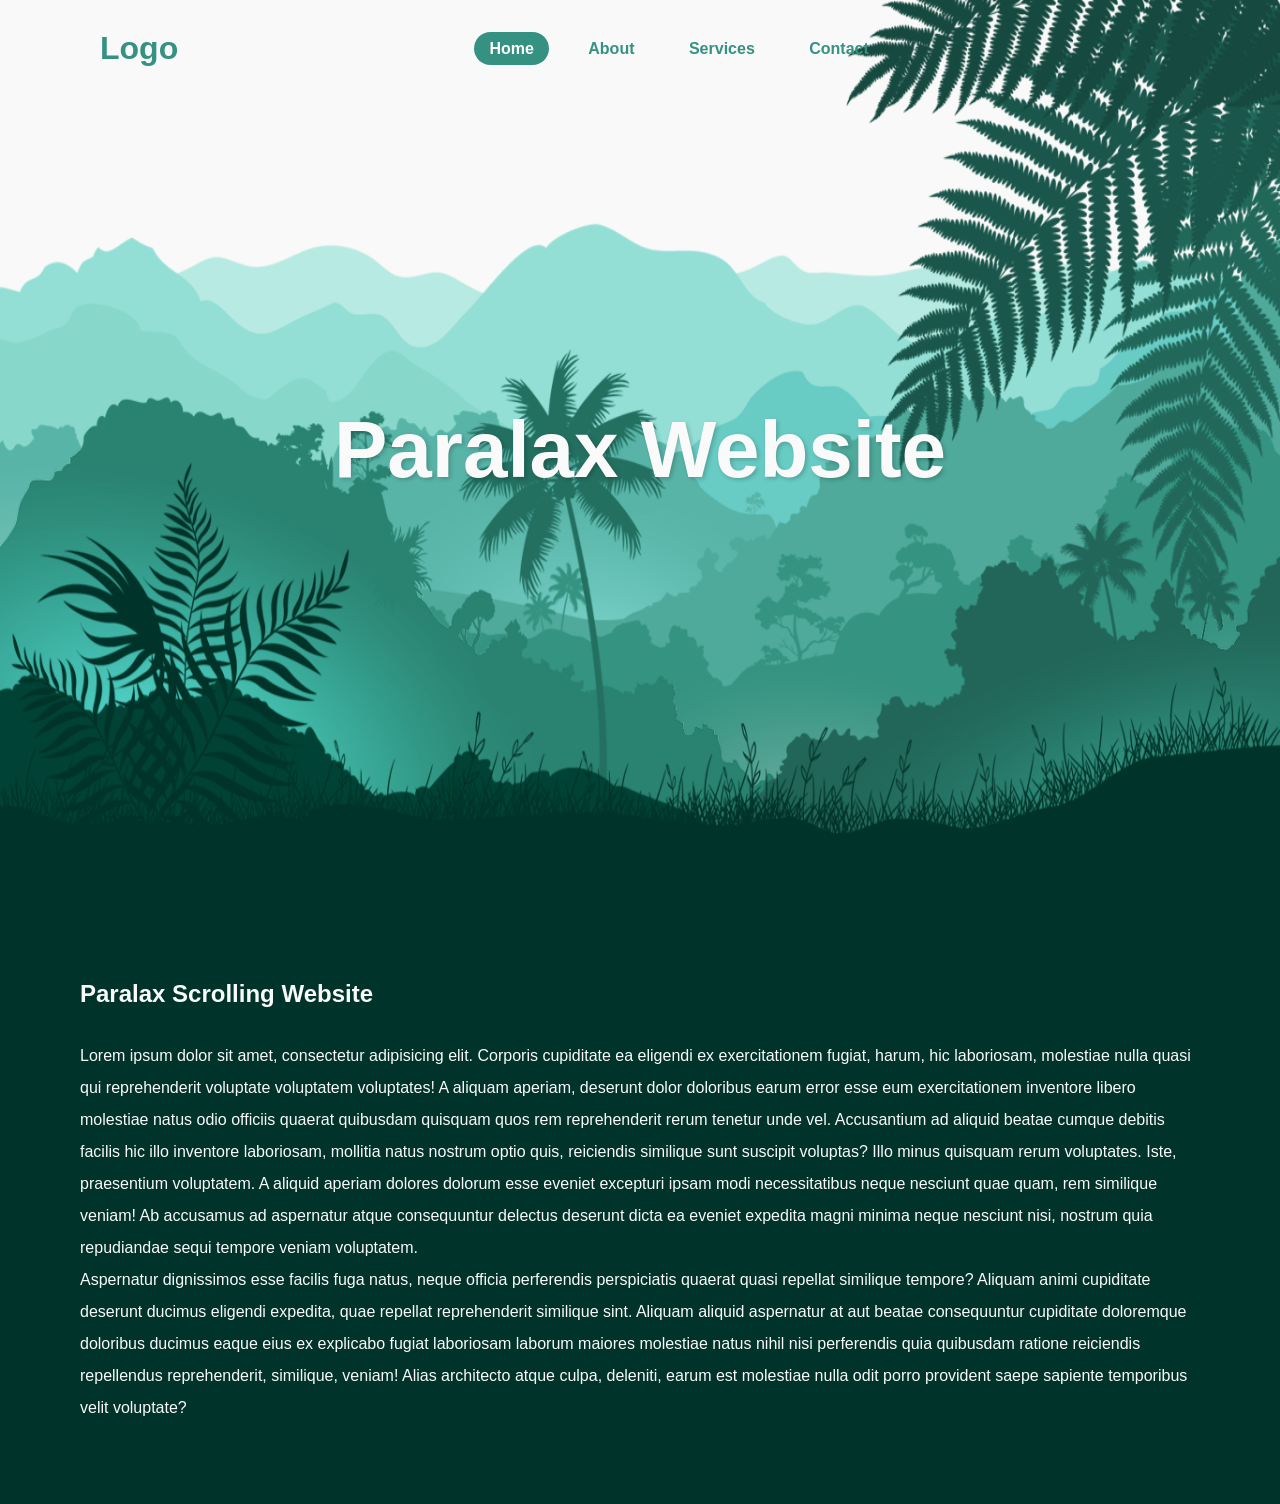
<file: medium/index.html>
<!doctype html>
<html lang="en">
<head>
    <meta charset="UTF-8">
    <meta name="viewport"
          content="width=device-width, user-scalable=no, initial-scale=1.0, maximum-scale=1.0, minimum-scale=1.0">
    <meta http-equiv="X-UA-Compatible" content="ie=edge">
    <title>Paralax</title>
    <link rel="stylesheet" href="styles.css">
</head>
<body>
<header>
    <h2 class="logo">Logo</h2>
    <nav class="navigation">
        <a href="" class="active">Home</a>
        <a href="">About</a>
        <a href="">Services</a>
        <a href="">Contact</a>
    </nav>
</header>
<main>
    <section class="paralax">
        <h1 id="text">Paralax Website</h1>
        <img
                src="assets/hill1.png"
                alt="hills"
                id="hill1">
        <img
                src="assets/hill2.png"
                alt="hills"
                id="hill2">
        <img
                src="assets/hill3.png"
                alt="hills"
                id="hill3">
        <img
                src="assets/hill4.png"
                alt="hills"
                id="hill4">
        <img
                src="assets/hill5.png"
                alt="hills"
                id="hill5">
        <img
                src="assets/tree.png"
                alt="tree"
                id="tree">
        <img
                src="assets/leaf.png"
                alt="hills"
                id="leaf">
        <img
                src="assets/plant.png"
                alt="hills"
                id="plant">
    </section>
    <section class="second-paralax">
        <h2>Paralax Scrolling Website</h2>
        <p>Lorem ipsum dolor sit amet, consectetur adipisicing elit. Corporis cupiditate ea eligendi ex exercitationem
            fugiat, harum, hic laboriosam, molestiae nulla quasi qui reprehenderit voluptate voluptatem voluptates! A
            aliquam aperiam, deserunt dolor doloribus earum error esse eum exercitationem inventore libero molestiae
            natus odio officiis quaerat quibusdam quisquam quos rem reprehenderit rerum tenetur unde vel. Accusantium ad
            aliquid beatae cumque debitis facilis hic illo inventore laboriosam, mollitia natus nostrum optio quis,
            reiciendis similique sunt suscipit voluptas? Illo minus quisquam rerum voluptates. Iste, praesentium
            voluptatem. A aliquid aperiam dolores dolorum esse eveniet excepturi ipsam modi necessitatibus neque
            nesciunt quae quam, rem similique veniam! Ab accusamus ad aspernatur atque consequuntur delectus deserunt
            dicta ea eveniet expedita magni minima neque nesciunt nisi, nostrum quia repudiandae sequi tempore veniam
            voluptatem.
            <br>
            Aspernatur dignissimos esse facilis fuga natus, neque officia perferendis perspiciatis quaerat
            quasi repellat similique tempore? Aliquam animi cupiditate deserunt ducimus eligendi expedita, quae repellat
            reprehenderit similique sint. Aliquam aliquid aspernatur at aut beatae consequuntur cupiditate doloremque
            doloribus ducimus eaque eius ex explicabo fugiat laboriosam laborum maiores molestiae natus nihil nisi
            perferendis quia quibusdam ratione reiciendis repellendus reprehenderit, similique, veniam! Alias architecto
            atque culpa, deleniti, earum est molestiae nulla odit porro provident saepe sapiente temporibus velit
            voluptate?</p>
    </section>
</main>
<script src="script.js"></script>
</body>
</html>
</file>
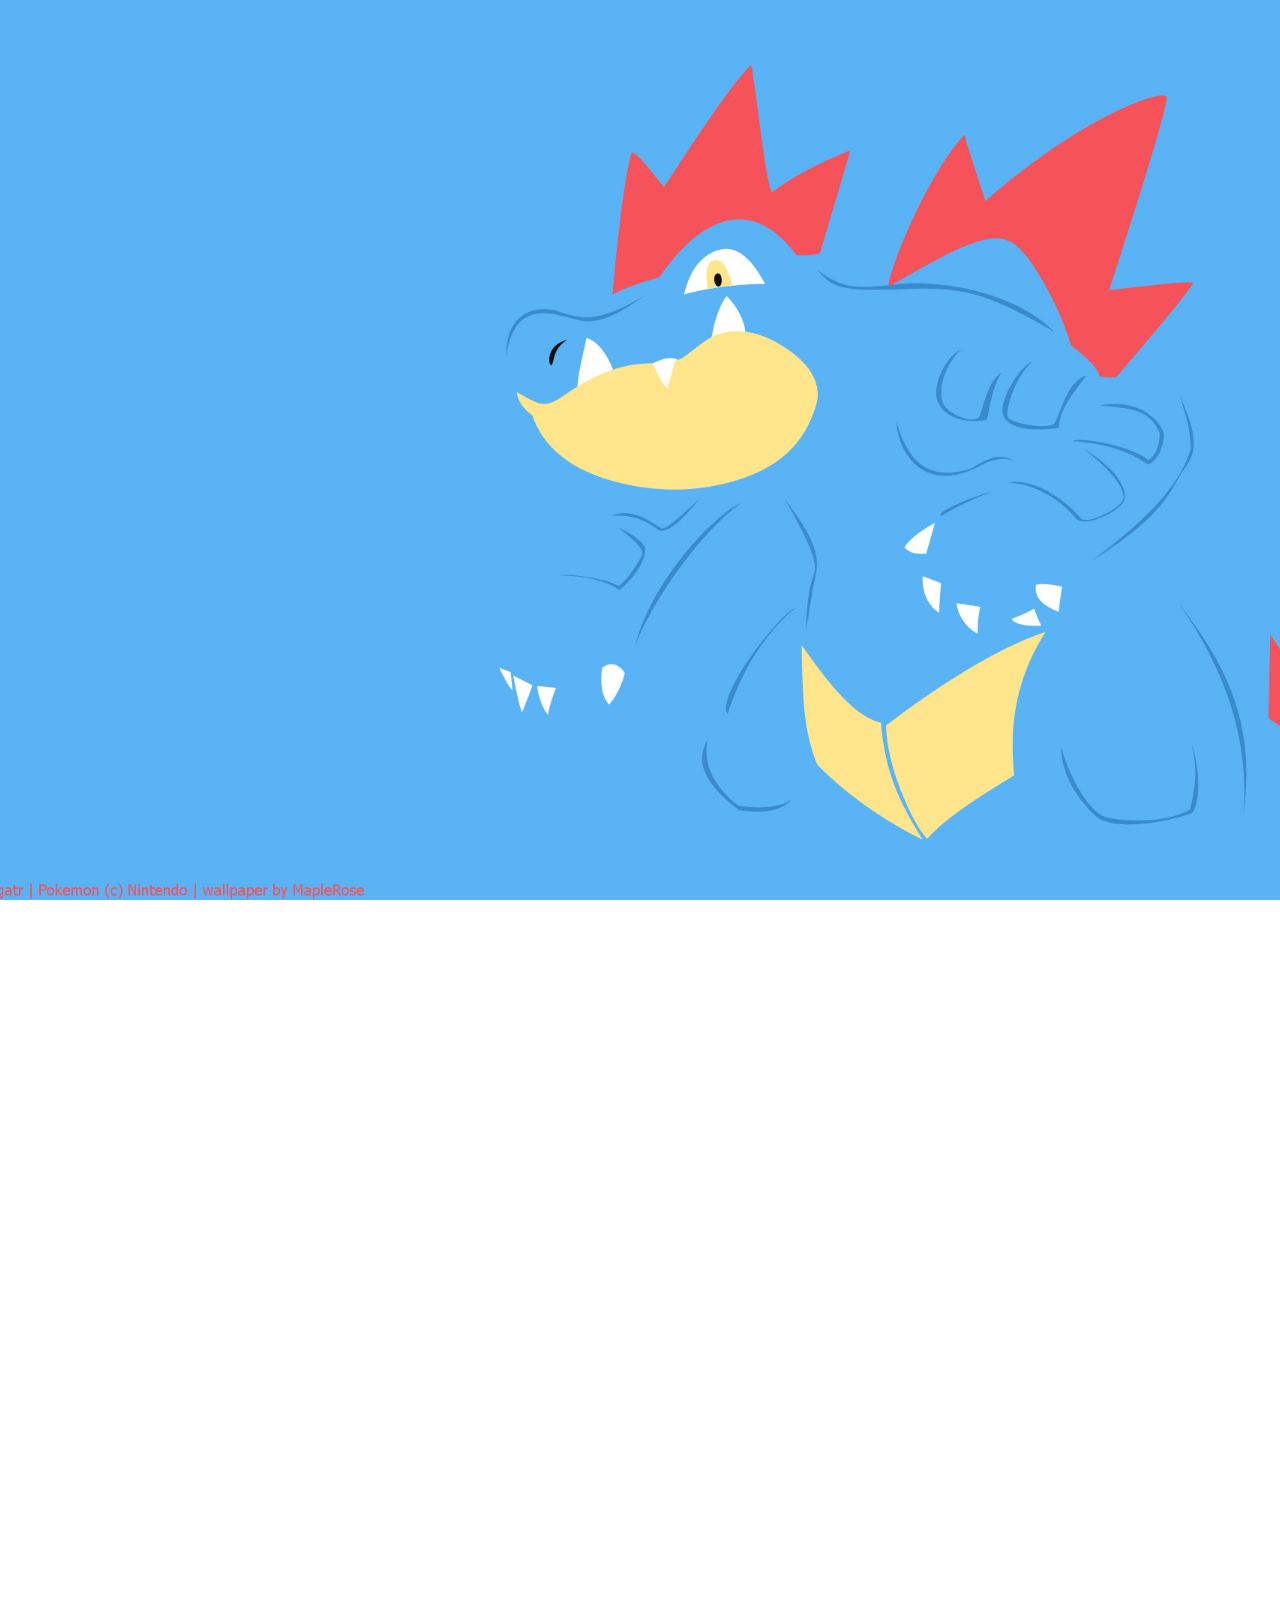
<file: simple/index.html>
<!doctype html>
<html lang="en">
<head>
    <meta charset="UTF-8">
    <meta name="viewport"
          content="width=device-width, user-scalable=no, initial-scale=1.0, maximum-scale=1.0, minimum-scale=1.0">
    <meta http-equiv="X-UA-Compatible" content="ie=edge">
    <title>Paralax</title>
    <link rel="stylesheet" href="styles.css">
</head>
<body>
<div class="container-scroll">
    <div class="paralax feraligatr"></div>
    <div class="paralax chikorita"></div>
    <div class="paralax tepig"></div>
    <div class="paralax dewott"></div>
</div>
</body>
</html>
</file>
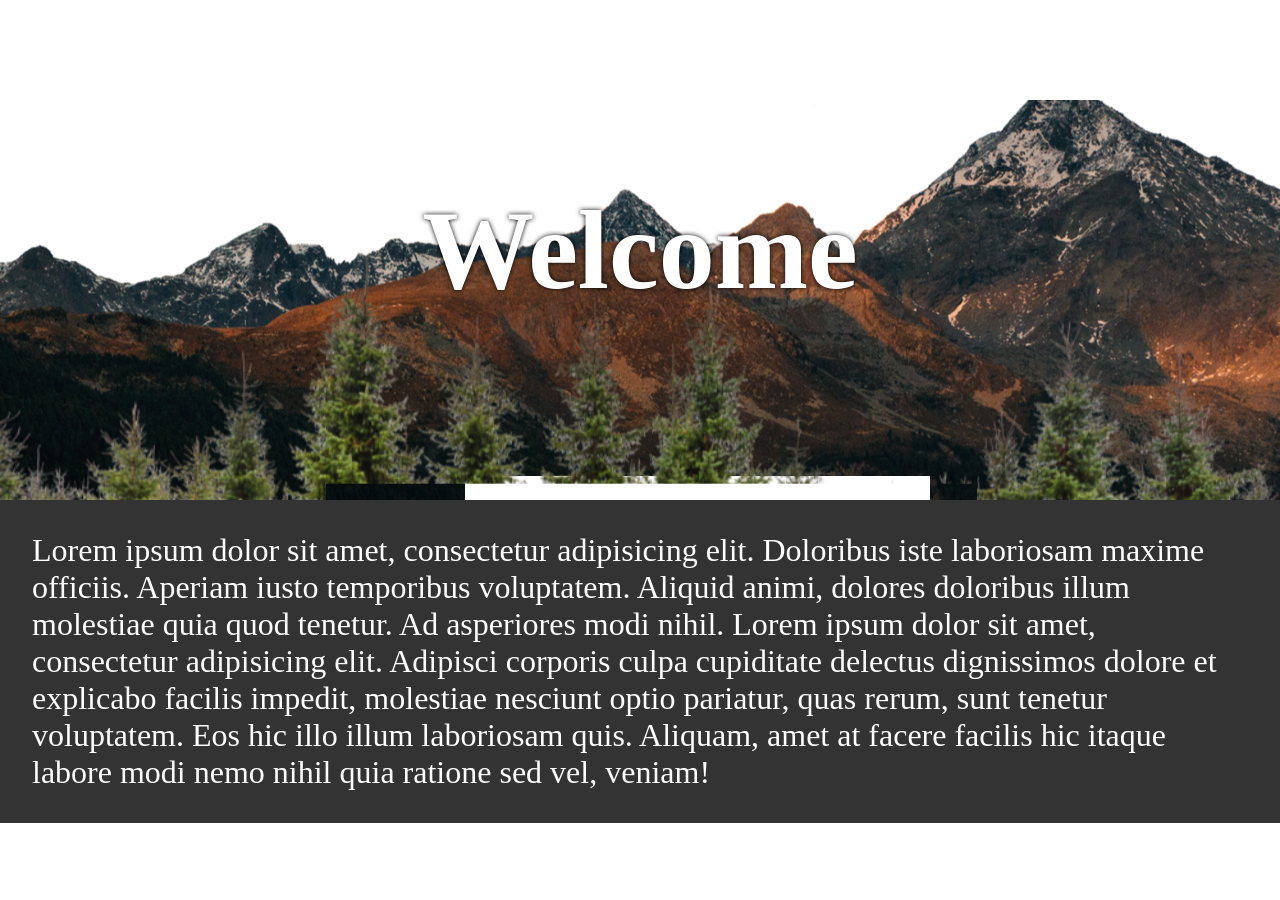
<file: webdevsimplified/index.html>
<!doctype html>
<html lang="en">
<head>
    <meta charset="UTF-8">
    <meta name="viewport"
          content="width=device-width, user-scalable=no, initial-scale=1.0, maximum-scale=1.0, minimum-scale=1.0">
    <meta http-equiv="X-UA-Compatible" content="ie=edge">
    <link rel="stylesheet" href="styles.css">
    <title>Paralax WebDevSimplified</title>
</head>
<body>
<div class="wrapper">
    <header>
        <img src="imgs/Mountain.png" class="background">
        <img src="imgs/Trees.png" class="foreground">
        <h1 class="title">Welcome</h1>
    </header>
    <section>
        Lorem ipsum dolor sit amet, consectetur adipisicing elit. Doloribus iste laboriosam maxime officiis.
        Aperiam iusto temporibus voluptatem. Aliquid animi, dolores doloribus illum molestiae quia quod tenetur. Ad
        asperiores modi nihil.
        Lorem ipsum dolor sit amet, consectetur adipisicing elit. Adipisci corporis culpa cupiditate delectus
        dignissimos dolore et explicabo facilis impedit, molestiae nesciunt optio pariatur, quas rerum, sunt tenetur
        voluptatem. Eos hic illo illum laboriosam quis. Aliquam, amet at facere facilis hic itaque labore modi nemo
        nihil quia ratione sed vel, veniam!
    </section>
</div>
</body>
</html>
</file>
<file: medium/styles.css>
:root {
    --green: #359181;
    --dark: #003329;
    --red: tomato;
    --white: #fafafa;
}

* {
    margin: 0;
    padding: 0;
    box-sizing: border-box;
    font-family: Arial, sans-serif;
}

body {
    background-color: #f9f9f9;
    min-height: 100vh;
    overflow-x: hidden;
}

header {
    position: absolute;
    top: 0;
    left: 0;
    width: 100%;
    padding: 30px 100px;
    display: flex;
    align-items: center;
    z-index: 100;
}

.logo {
    font-size: 2em;
    color: var(--green);
    pointer-events: none;
    margin-right: auto;
}

.navigation{
    margin-right: auto;
}

.navigation a {
    text-decoration: none;
    color: var(--green);
    padding: .5rem 15px;
    border-radius: 20px;
    margin: 0 10px;
    font-weight: 600;
}

.navigation a:hover, .navigation a.active {
    background: var(--green);
    color: #fff;
}

.paralax {
    position: relative;
    display: flex;;
    justify-content: center;
    align-items: center;
    height: 100vh;
    overflow: hidden;
}

.paralax img {
    position: absolute;
    left: 0;
    width: 100%;
    height: 100%;
}

#plant{
    position: relative;
    z-index: 2;
}

#text {
    color: var(--white);
    position: absolute;
    font-size: 5rem;
    z-index: 1;
    text-shadow: 2px 2px 4px rgba(0, 0, 0, .2);
}

section.second-paralax {
    background-color: var(--dark);
    padding: 5rem;
    color: var(--white);
}

.second-paralax{
    position: relative;
    z-index: 3;
}

.second-paralax h2 {
    margin-bottom: 2rem;
}
.second-paralax p{
    line-height: 2;
}
</file>
<file: simple/styles.css>
* {
    margin: 0;
    padding: 0;
    box-sizing: border-box;
}

/* **Mude a altura de 100vh para 100% no html e remova do body** */
html {
    height: 100%;
}

body {
    height: 100%;
    /* 1. Mova o SNAP TYPE para o BODY/VIEWPORT */
    scroll-snap-type: y mandatory;
}

/* 2. O contêiner interno não deve ser o contêiner de rolagem */
.container-scroll {
    /* Nenhuma propriedade de rolagem aqui */
}

.paralax {
    /* 3. As seções mantêm o alinhamento e o Parallax */
    scroll-snap-align: center;
    min-height: 100vh;
    background-attachment: fixed; /* Isso funciona quando o body está rolando */
    background-position: center;
    background-size: cover;
}

/* ... (as classes de imagem permanecem as mesmas) ... */

.feraligatr {
    background-image: url("assets/160feraligatr1920x1200.jpg");
}

.tepig {
    background-image: url("assets/498tepig1920x1200.jpg");
}

.chikorita {
    background-image: url("assets/152chikorita1920x1200.jpg");
}

.dewott {
    background-image: url("assets/502dewott1920x12001.jpg");
}
</file>
<file: webdevsimplified/styles.css>
body {
    margin: 0;
}

.wrapper {
    height: 100vh;
    overflow-x: hidden;
    perspective: 10px;
}

header {
    position: relative;
    display: flex;
    justify-content: center;
    align-items: center;
    height: 500px;
    transform-style: preserve-3d;
    z-index: -1;
}

.background,
.foreground {
    position: absolute;
    height: 100%;
    width: 100vw;
    object-fit: cover;
    z-index: -3;
}

.background {
    transform: translateZ(-10px) scale(2);
}

.foreground {
    transform: translateZ(-5px) scale(1.5);
}

.title {
    font-size: 7rem;
    color: white;
    text-shadow: 0 0 5px #000;
}

section {
    position: relative;
    z-index: 1;
    font-size: 2rem;
    padding: 2rem;
    background-color: #333;
    color: white;
}


@media screen and (max-width: 860px) {
    .wrapper img {
        transform: none;
    }

    .title {
        font-size: 4rem;
    }

    p {
        font-size: 1.2rem;
    }
}
</file>
